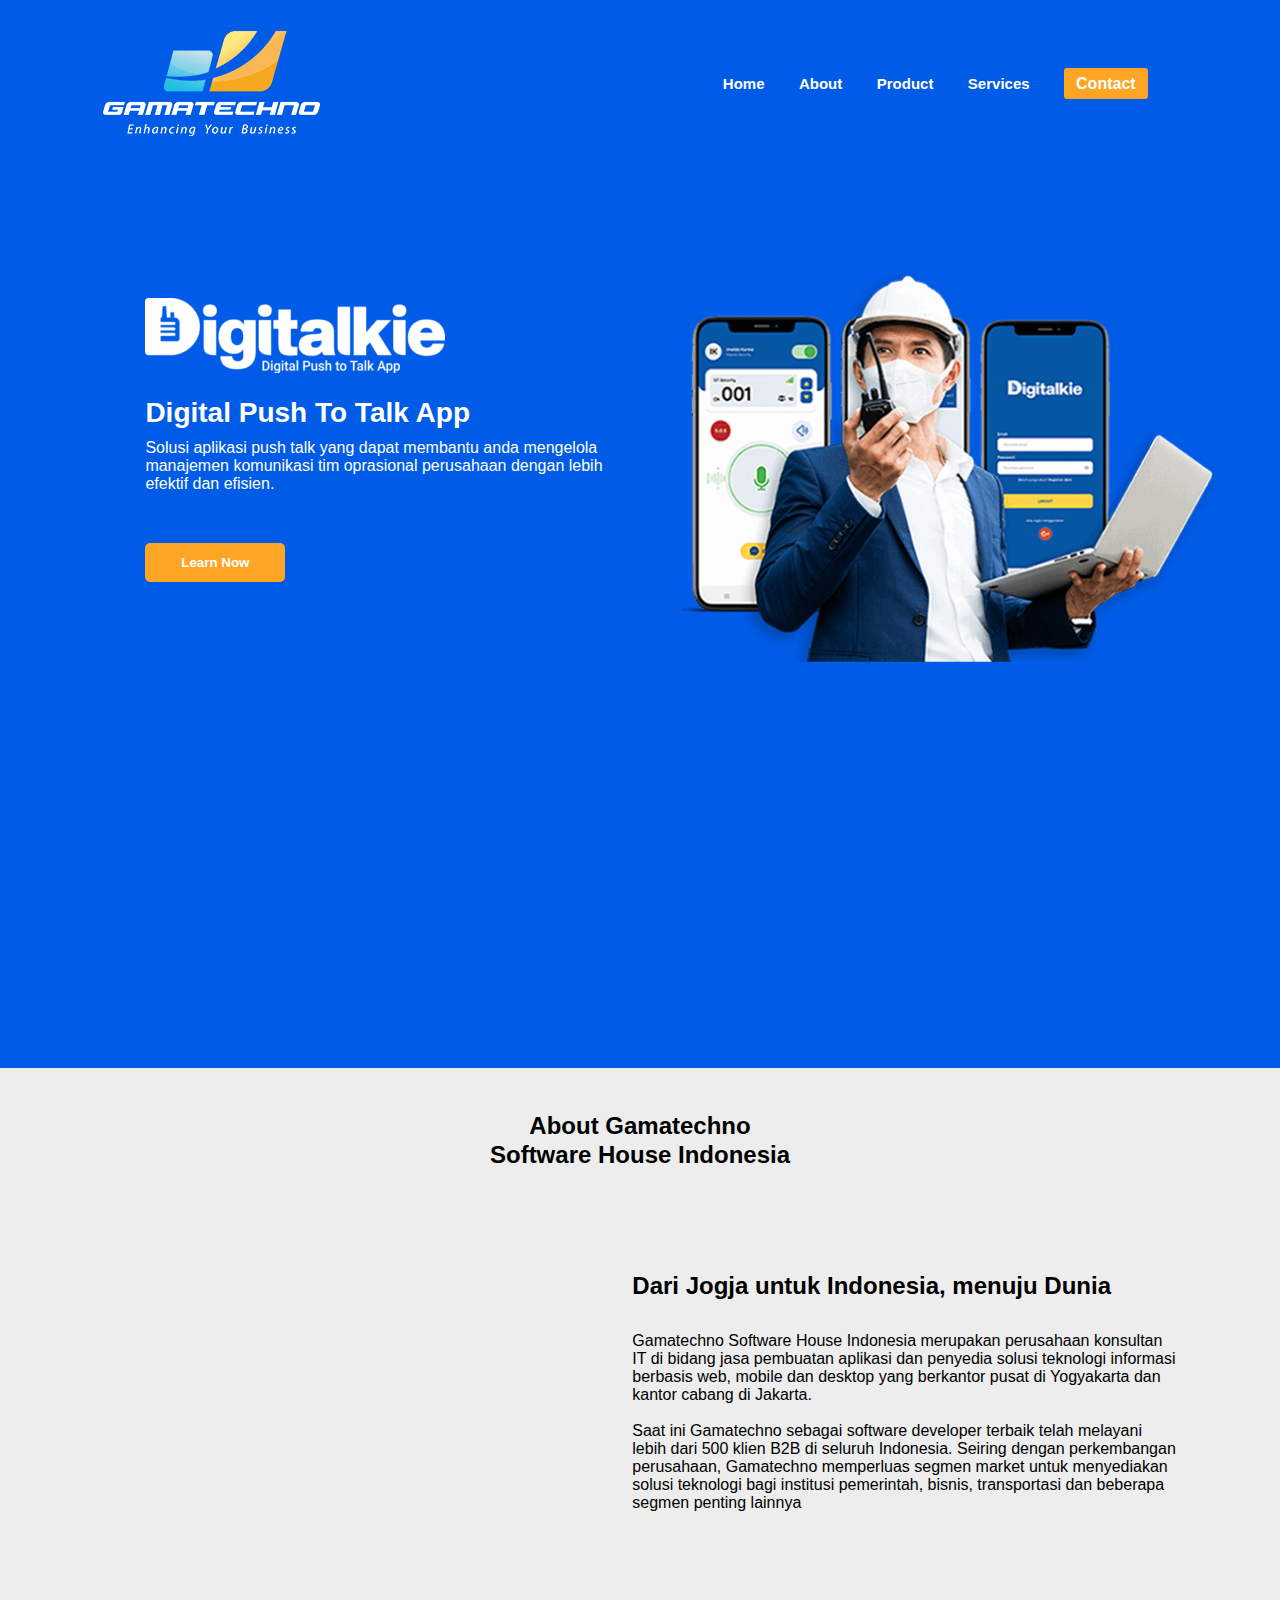
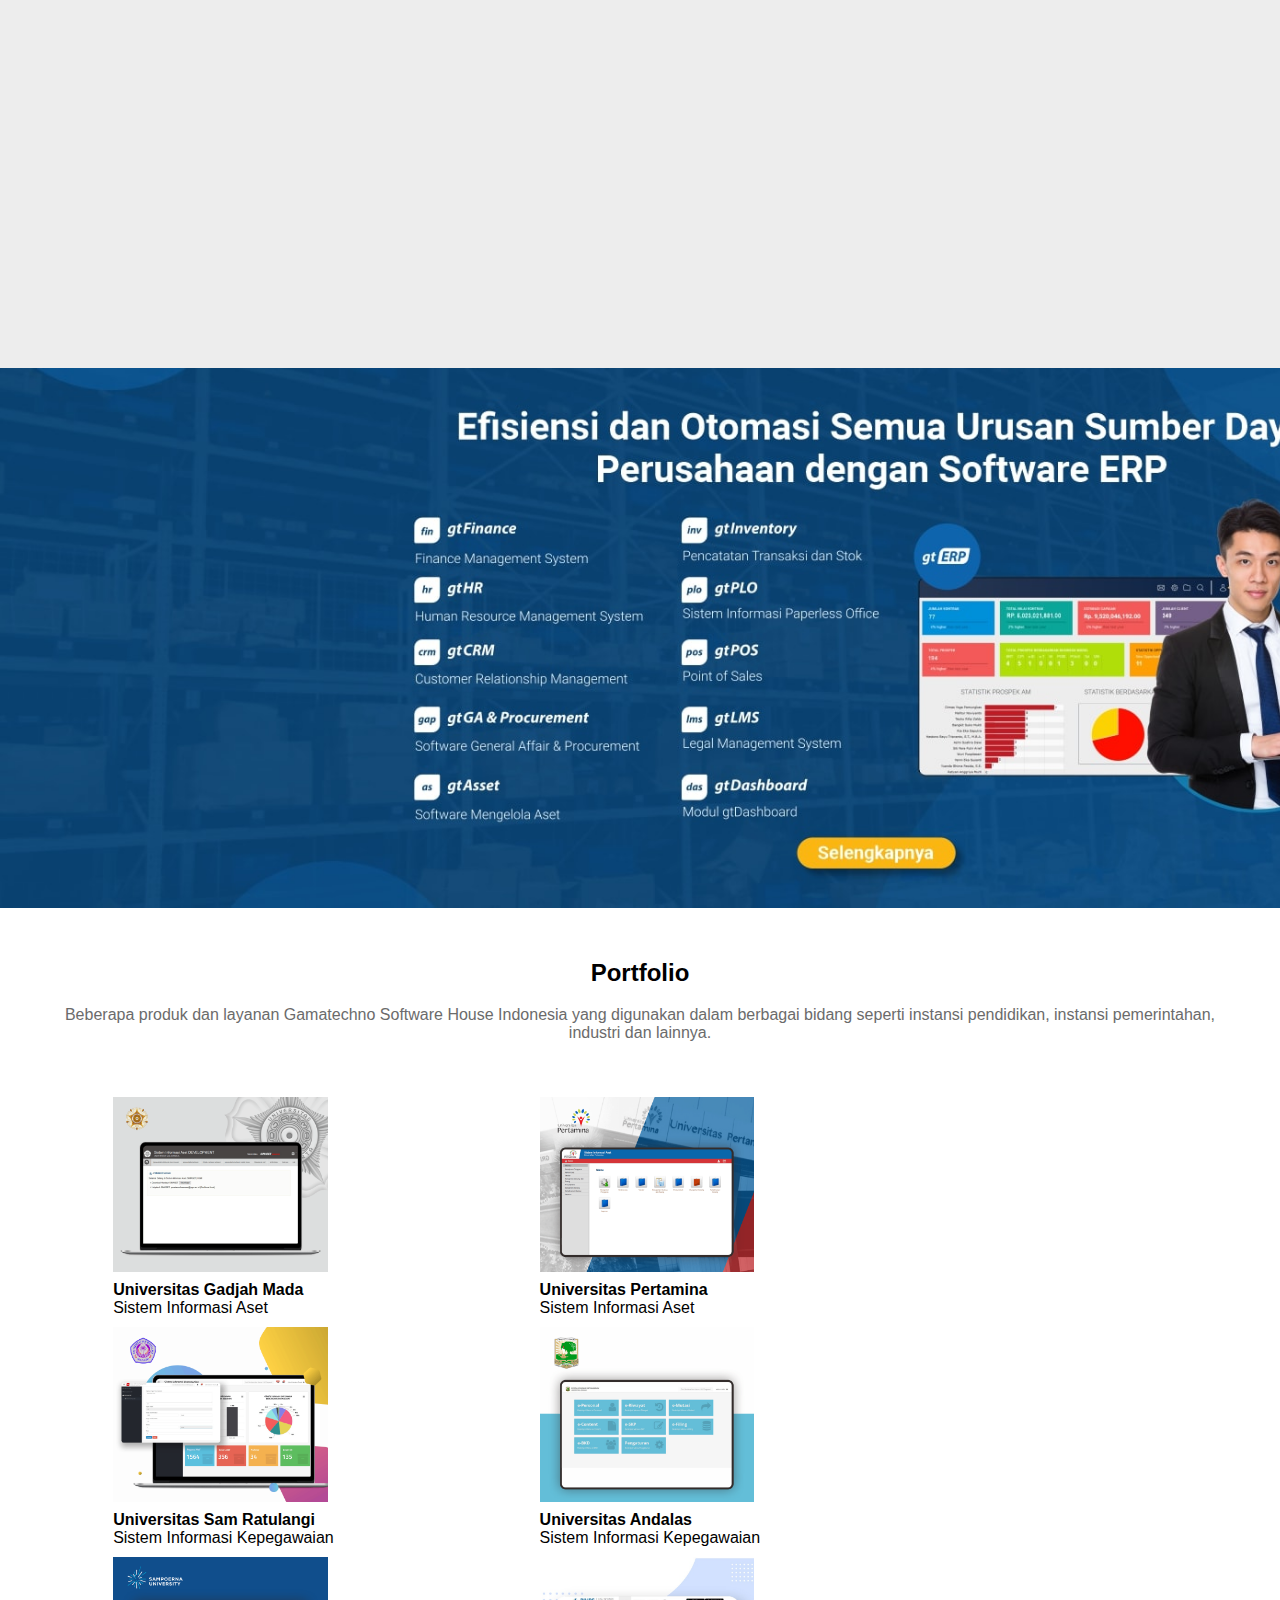
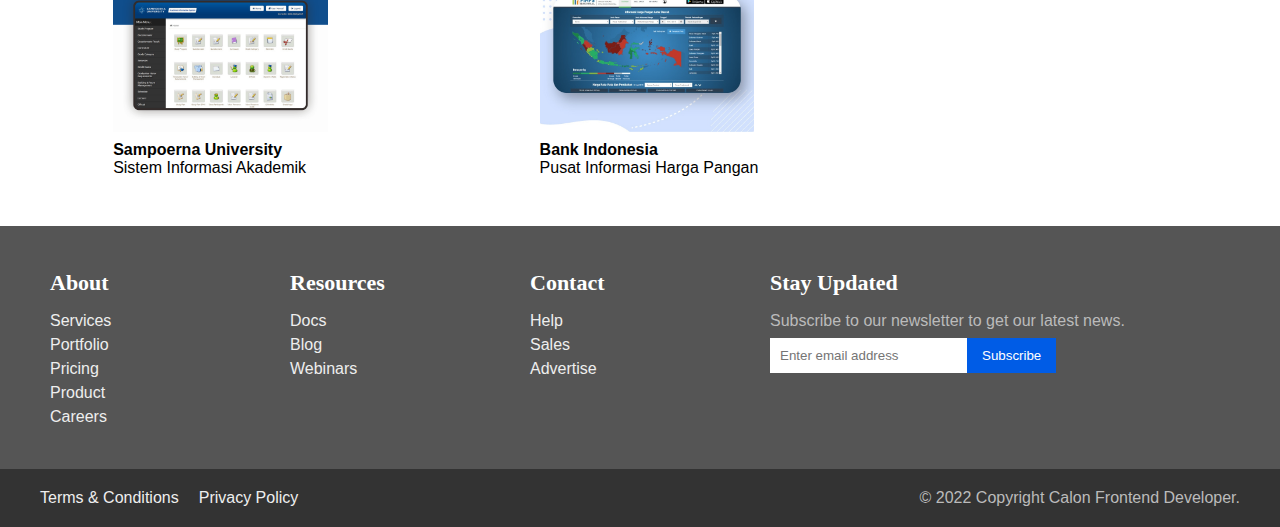
<file: index.html>
<!DOCTYPE html>
<html>
  <head>
    <meta name="viewport" content="width=device-width, initial-scale=1.0" />
    <title>Web Course 1</title>
    <link rel="stylesheet" href="style.css" />
  </head>
  <body>
    <section class="container-satu">
      <div class="navbar">
        <img src="images/logos.png" class="logo" />
        <nav>
          <ul>
            <li><a href="" class="btn-biasa">Home</a></li>
            <li><a href="" class="btn-biasa">About</a></li>
            <li><a href="" class="btn-biasa">Product</a></li>
            <li><a href="" class="btn-biasa">Services</a></li>
            <li><a href="" class="btn-contact">Contact</a></li>
          </ul>
        </nav>
      </div>
    </section>

    <section class="container-dua">
      <div class="row">
        <div class="col-1">
          <img src="images/imghero.png" class="baners" />
          <h3>Digital Push To Talk App</h3>
          <p>
            Solusi aplikasi push talk yang dapat membantu anda mengelola
            manajemen komunikasi tim oprasional perusahaan dengan lebih efektif
            dan efisien.
          </p>
          <button type="button" class="btn-atribute">Learn Now</button>
        </div>
        <div class="col-2">
          <img src="images/banner1.png" class="controller" />
        </div>
      </div>
    </section>

    <section class="container-tiga">
      <div class="judul-about">
        <h2 class="h2-about1">About Gamatechno</h2>
        <h2 class="h2-about2">Software House Indonesia</h2>
      </div>
      <div class="row">
        <div class="col-1">
          <iframe
            width="470"
            height="300"
            src="https://www.youtube.com/embed/C6vuvrHYu7s"
            title="YouTube video player"
            frameborder="0"
            allow="accelerometer; autoplay; clipboard-write; encrypted-media; gyroscope; picture-in-picture"
            allowfullscreen
          ></iframe>
        </div>
        <div class="col-2">
          <h2>Dari Jogja untuk Indonesia, menuju Dunia</h2>
          <p>
            Gamatechno Software House Indonesia merupakan perusahaan konsultan
            IT di bidang jasa pembuatan aplikasi dan penyedia solusi teknologi
            informasi berbasis web, mobile dan desktop yang berkantor pusat di
            Yogyakarta dan kantor cabang di Jakarta.
            <br /><br />
            Saat ini Gamatechno sebagai software developer terbaik telah
            melayani lebih dari 500 klien B2B di seluruh Indonesia. Seiring
            dengan perkembangan perusahaan, Gamatechno memperluas segmen market
            untuk menyediakan solusi teknologi bagi institusi pemerintah,
            bisnis, transportasi dan beberapa segmen penting lainnya
          </p>
        </div>
      </div>
    </section>

    <section class="container-empat">
      <div class="row"></div>
    </section>

    <section class="container-portofolio">
      <div class="judul-about">
        <h2 class="h2-about1">Portfolio</h2>
        <br />
        <p style="text-align: center; color: #6b6b6b">
          Beberapa produk dan layanan Gamatechno Software House Indonesia yang
          digunakan dalam berbagai bidang seperti instansi pendidikan, instansi
          pemerintahan, industri dan lainnya.
        </p>
      </div>

      <div class="cards">
        <div class="card">
          <img src="images/UGM.png" />
          <div class="text">
            <h4>Universitas Gadjah Mada</h4>
            <span> Sistem Informasi Aset </span>
          </div>
        </div>
        <div class="card">
          <img src="images/SamRatulangi.png" alt="Sample photo" />
          <div class="text">
            <h4>Universitas Sam Ratulangi</h4>
            <span> Sistem Informasi Kepegawaian </span>
          </div>
        </div>
        <div class="card">
          <img src="images/Sampoerna.png" alt="Sample photo" />
          <div class="text">
            <h4>Sampoerna University</h4>
            <span> Sistem Informasi Akademik </span>
          </div>
        </div>
        <div class="card">
          <img src="images/Pertamina.png" alt="Sample photo" />
          <div class="text">
            <h4>Universitas Pertamina</h4>
            <span> Sistem Informasi Aset </span>
          </div>
        </div>
        <div class="card">
          <img src="images/Andalas.png" alt="Sample photo" />
          <div class="text">
            <h4>Universitas Andalas</h4>
            <span> Sistem Informasi Kepegawaian </span>
          </div>
        </div>
        <div class="card">
          <img src="images/PIHPS.png" alt="Sample photo" />
          <div class="text">
            <h4>Bank Indonesia</h4>
            <span> Pusat Informasi Harga Pangan </span>
          </div>
        </div>
      </div>
    </section>
    <br />

    <div class="container"></div>
    <footer>
      <section class="ft-main">
        <div class="ft-main-item">
          <h2 class="ft-title">About</h2>
          <ul>
            <li><a href="#">Services</a></li>
            <li><a href="#">Portfolio</a></li>
            <li><a href="#">Pricing</a></li>
            <li><a href="#">Product</a></li>
            <li><a href="#">Careers</a></li>
          </ul>
        </div>
        <div class="ft-main-item">
          <h2 class="ft-title">Resources</h2>
          <ul>
            <li><a href="#">Docs</a></li>
            <li><a href="#">Blog</a></li>
            <li><a href="#">Webinars</a></li>
          </ul>
        </div>
        <div class="ft-main-item">
          <h2 class="ft-title">Contact</h2>
          <ul>
            <li><a href="#">Help</a></li>
            <li><a href="#">Sales</a></li>
            <li><a href="#">Advertise</a></li>
          </ul>
        </div>
        <div class="ft-main-item">
          <h2 class="ft-title">Stay Updated</h2>
          <p>Subscribe to our newsletter to get our latest news.</p>
          <form>
            <input
              type="email"
              name="email"
              placeholder="Enter email address"
            />
            <input type="submit" value="Subscribe" />
          </form>
        </div>
      </section>

      <section class="ft-legal">
        <ul class="ft-legal-list">
          <li><a href="#">Terms &amp; Conditions</a></li>
          <li><a href="#">Privacy Policy</a></li>
          <li>&copy; 2022 Copyright Calon Frontend Developer.</li>
        </ul>
      </section>
    </footer>
  </body>
</html>
</file>
<file: style.css>
* {
  margin: 0;
  padding: 0;
  font-family: "Lato", sans-serif;
}

.container-satu {
  width: 100%;
  padding-left: 8%;
  padding-right: 8%;
  box-sizing: border-box;
  overflow: hidden;
  background-color: #005ce6;
}

.container-dua {
  width: 100%;
  height: 100vh;
  padding-left: 8%;
  padding-right: 8%;
  box-sizing: border-box;
  overflow: hidden;
  background-color: #005ce6;
}

.container-tiga {
  width: 100%;
  height: 100vh;
  padding-left: 8%;
  padding-right: 8%;
  box-sizing: border-box;
  overflow: hidden;
  background-color: #ededed;
}

.container-portofolio {
  width: 100%;
  height: 100vh;
  padding-left: 1%;
  padding-right: 1%;
  box-sizing: border-box;
  overflow: hidden;
  background-color: #ffff;
}

.container-empat {
  width: 100%;
  height: 60vh;
  overflow: hidden;
  background-image: url("./images/software-erp.png");
  background-size: cover;
}

.navbar {
  width: 100%;
  display: flex;
  align-items: center;
  overflow: hidden;
}

.logo {
  width: auto;
  margin: 30px 0;
}

nav {
  flex: 1;
  text-align: right;
}

nav ul li {
  list-style: none;
  display: inline-block;
  margin-right: 30px;
}

nav ul li .btn-biasa {
  text-decoration: none;
  color: #ffff;
  font-size: 15px;
  font-weight: bold;
}

nav ul li .btn-biasa:hover {
  color: #ffff;
  opacity: 0.5;
}

nav ul li .btn-contact {
  width: 140px;
  border: 0;
  text-decoration: none;
  outline: none;
  padding: 7px 12px;
  color: #fff;
  font-weight: bold;
  background-color: #ffa526;
  border-radius: 3px;
  cursor: pointer;
}

.row {
  display: flex;
  justify-content: space-between;
  align-items: center;
  margin: 100px 0;
}
.judul-about {
  margin: 4%;
  overflow: hidden;
}
.h2-about1,
.h2-about2 {
  text-align: center;
  margin: 1px 0;
}
.col-1 {
  width: 50%;
  margin-left: 43px;
}
.col-1 .baners {
  font-size: 4px;
}

.imgSection4 {
  width: 100%;
  height: 100vh;
  padding-left: 8%;
  padding-right: 8%;
  box-sizing: border-box;
  overflow: hidden;
}

.col-1 h3 {
  font-size: 28px;
  color: #fff;
  margin: 20px 0 10px;
  font-weight: bold;
}

.col-1 p {
  font-size: 16px;
  color: #fff;
  font-weight: 100;
}

.col-1 h4 {
  margin: 30px 0;
  font-size: 20px;
}

.col-2 {
  position: relative;
  width: 56%;
  display: flex;
  align-items: center;
}

.col-2 p {
  width: 100%;
  font-size: 16px;
  color: #000;
  font-weight: 100;

  justify-content: space-around;
}

.col-2 h2 {
  position: absolute;
  margin-bottom: 50%;
}

.col-2 .controller {
  width: 100%;
  margin-left: 50px;
}

.btn-atribute {
  width: 140px;
  border: 0;
  outline: none;
  margin: 50px 0;
  padding: 12px 12px;
  color: #fff;
  font-weight: bold;
  background-color: #ffa526;
  border-radius: 5px;
  cursor: pointer;
}

.btn-atribute:hover {
  width: 140px;
  background-color: #e4901b;
}

.cards {
  display: flex;
  flex-direction: column;
  flex-wrap: wrap;
  align-content: flex-start;
  height: 100vh;
}
.card {
  width: 19%;
  margin: 5px 0;
  top: 0;
  padding-left: 8%;
  padding-right: 7%;
}
.card img {
  max-width: 90%;
}
.card .text {
  padding: 5px 0 0;
}

ul {
  list-style: none;
  padding-left: 0;
}
footer {
  background-color: #555;
  color: #bbb;
  line-height: 1.5;
}
footer a {
  text-decoration: none;
  color: #eee;
}
a:hover {
  text-decoration: underline;
}
.ft-title {
  color: #fff;
  font-family: "Merriweather", serif;
  font-size: 1.375rem;
  padding-bottom: 0.625rem;
}

.container {
  flex: 1;
}

.ft-main {
  padding: 1.25rem 1.875rem;
  display: flex;
  flex-wrap: wrap;
}
.ft-main-item {
  padding: 1.25rem;
  min-width: 12.5rem;
}
form {
  display: flex;
  flex-wrap: wrap;
}
input[type="email"] {
  border: 0;
  padding: 0.625rem;
  margin-top: 0.3125rem;
}
input[type="submit"] {
  background-color: #005ce6;
  color: #fff;
  cursor: pointer;
  border: 0;
  padding: 0.625rem 0.9375rem;
  margin-top: 0.3125rem;
}

.ft-legal {
  padding: 0.9375rem 1.875rem;
  background-color: #333;
}
.ft-legal-list {
  width: 100%;
  display: flex;
  flex-wrap: wrap;
}
.ft-legal-list li {
  margin: 0.125rem 0.625rem;
  white-space: nowrap;
}
.ft-legal-list li:nth-last-child(2) {
  flex: 1;
}
</file>
